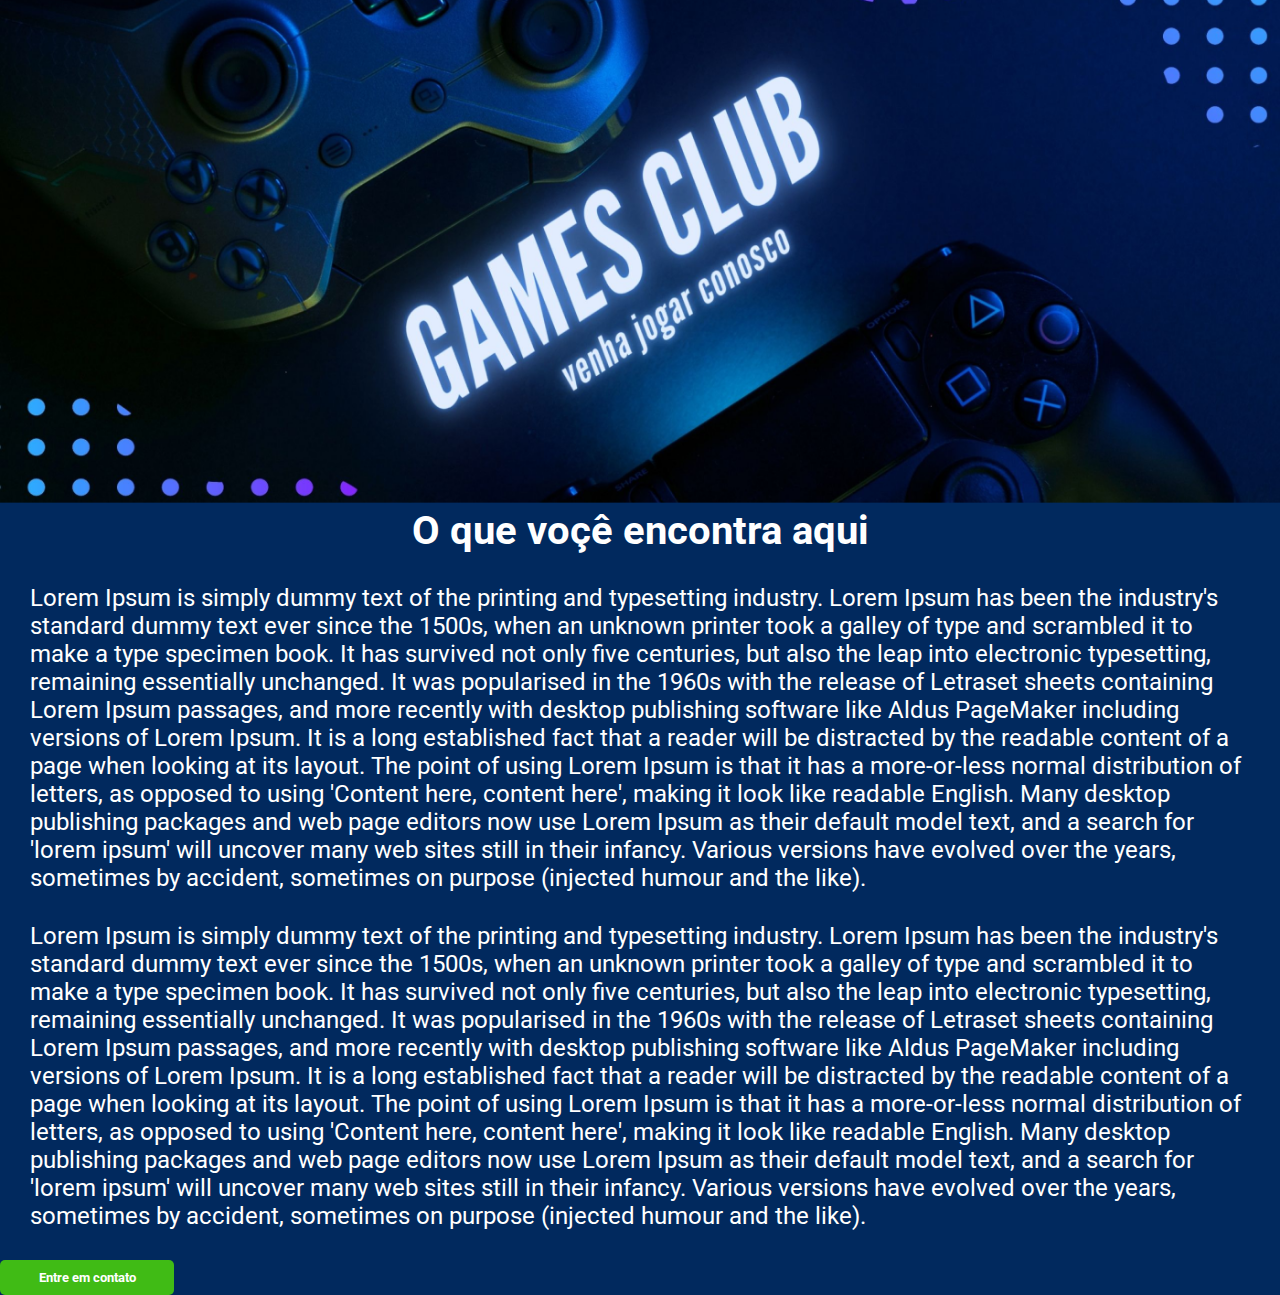
<file: js/index.html>
<!DOCTYPE html>
<html lang="pt-br">

<head>
    <meta charset="UTF-8">
    <meta http-equiv="X-UA-Compatible" content="IE=edge">
    <meta name="viewport" content="width=device-width, initial-scale=1.0">
    <title>Gamer</title>
    <link rel="preconnect" href="https://fonts.googleapis.com">
    <link rel="preconnect" href="https://fonts.gstatic.com" crossorigin>
    <link href="https://fonts.googleapis.com/css2?family=Roboto:wght@400;700&display=swap" rel="stylesheet">
    <link rel="stylesheet" href="style.css">
</head>

<body>
    <div>
        <img src="Discos do Zeca 2.png" alt="Foto gamer">
        <h1> O que voçê encontra aqui</h1>
        <p>Lorem Ipsum is simply dummy text of the printing and typesetting industry. Lorem Ipsum has been the
            industry's
            standard dummy text ever since the 1500s, when an unknown printer took a galley of type and scrambled it to
            make
            a type specimen book. It has survived not only five centuries, but also the leap into electronic
            typesetting,
            remaining essentially unchanged.
            It was popularised in the 1960s with the release of Letraset sheets containing Lorem Ipsum passages, and
            more
            recently with desktop publishing software like Aldus PageMaker including versions of Lorem Ipsum.
            It is a long established fact that a reader will be distracted by the readable content of a page when
            looking at
            its layout. The point of using Lorem Ipsum is that it has a more-or-less normal distribution of letters, as
            opposed to using 'Content here, content here', making it look like readable English. Many desktop publishing
            packages and web page editors now use Lorem Ipsum as their default model text, and a search for 'lorem
            ipsum'
            will uncover many web sites still in their infancy. Various versions have evolved over the years, sometimes
            by
            accident, sometimes on purpose (injected humour and the like). </p>
        <p>Lorem Ipsum is simply dummy text of the printing and typesetting industry. Lorem Ipsum has been the
            industry's
            standard dummy text ever since the 1500s, when an unknown printer took a galley of type and scrambled it to
            make
            a type specimen book. It has survived not only five centuries, but also the leap into electronic
            typesetting,
            remaining essentially unchanged.
            It was popularised in the 1960s with the release of Letraset sheets containing Lorem Ipsum passages, and
            more
            recently with desktop publishing software like Aldus PageMaker including versions of Lorem Ipsum.
            It is a long established fact that a reader will be distracted by the readable content of a page when
            looking at
            its layout. The point of using Lorem Ipsum is that it has a more-or-less normal distribution of letters, as
            opposed to using 'Content here, content here', making it look like readable English. Many desktop publishing
            packages and web page editors now use Lorem Ipsum as their default model text, and a search for 'lorem
            ipsum'
            will uncover many web sites still in their infancy. Various versions have evolved over the years, sometimes
            by
            accident, sometimes on purpose (injected humour and the like).</p>
        <button onclick="abrir()">Entre em contato</button>
    </div>


    <form action="https://formsubmit.co/joselmom9@gmail.com." method="POST" target="_blank">
        <input type="text" name="name" obrigatório placeholder="Nome">
        <input type="email" name="email" obrigatório placeholder="Email">
        <textarea placeholder="Sua duvida aqui"></textarea>
        <button type="submit">Enviar</button>
        <button onclick="fechar()" type="button" class="voltar">Voltar</button>
    </form>


</body>
<script>
    function abrir() {
        document.querySelector("form").style.opacity = 1
        document.querySelector("div").style.opacity = 0.2

    }

    function fechar() {
        document.querySelector("form").style.opacity = 0
        document.querySelector("div").style.opacity = 0.1
    }


</script>

</html>
</file>
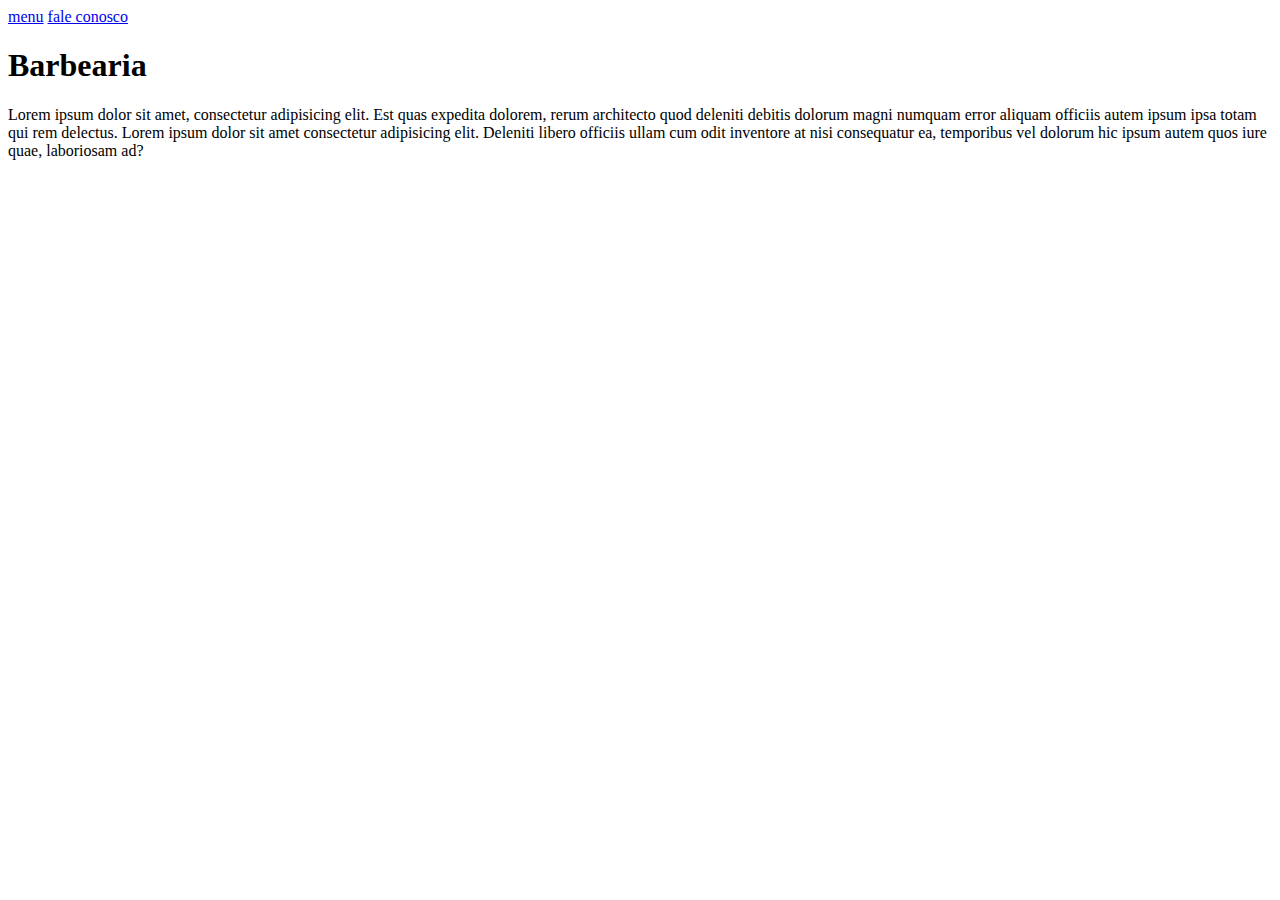
<file: site/index.html>
<!DOCTYPE html>
<html lang="pt-br">

<head>
    <meta charset="UTF-8">
    <meta http-equiv="X-UA-Compatible" content="IE=edge">
    <meta name="viewport" content="width=device-width, initial-scale=1.0">
    <title>Barbearia</title>
</head>

<body>

    <nav>

        <a href="#">menu</a>
        <a href="#">fale conosco</a>

    </nav>

    <h1>Barbearia</h1>

    <p>Lorem ipsum dolor sit amet, consectetur adipisicing elit. Est quas expedita dolorem, rerum architecto quod
        deleniti debitis dolorum magni numquam error aliquam officiis autem ipsum ipsa totam qui rem delectus.
        Lorem ipsum dolor sit amet consectetur adipisicing elit. Deleniti libero officiis ullam cum odit inventore at
        nisi consequatur ea, temporibus vel dolorum hic ipsum autem quos iure quae, laboriosam ad?</p>

</body>

</html>
</file>
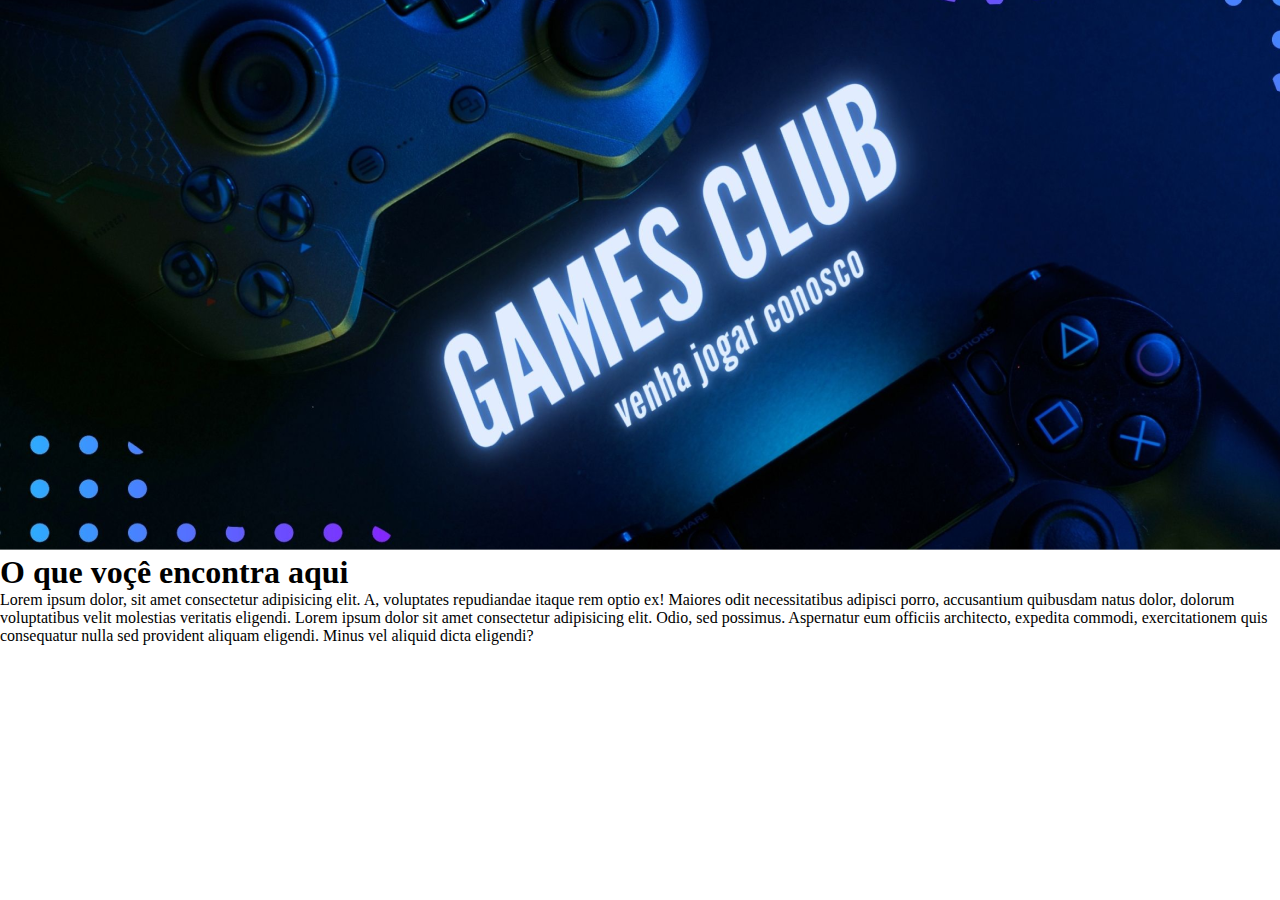
<file: js/aulas/index.html>
<!DOCTYPE html>
<html lang="pt-br">

<head>
    <meta charset="UTF-8">
    <meta http-equiv="X-UA-Compatible" content="IE=edge">
    <meta name="viewport" content="width=device-width, initial-scale=1.0">
    <title>Gamer</title>
    <link rel="stylesheet" href="style.css">
</head>

<body>
    <img src="Discos do Zeca 2.png" alt="Foto gamer">

    <h1> O que voçê encontra aqui</h1>

    <p>Lorem ipsum dolor, sit amet consectetur adipisicing elit. A, voluptates repudiandae itaque rem optio ex! Maiores
        odit necessitatibus adipisci porro, accusantium quibusdam natus dolor, dolorum voluptatibus velit molestias
        veritatis eligendi.
        Lorem ipsum dolor sit amet consectetur adipisicing elit. Odio, sed possimus. Aspernatur eum officiis architecto,
        expedita commodi, exercitationem quis consequatur nulla sed provident aliquam eligendi. Minus vel aliquid dicta
        eligendi? </p>



</body>

</html>
</file>
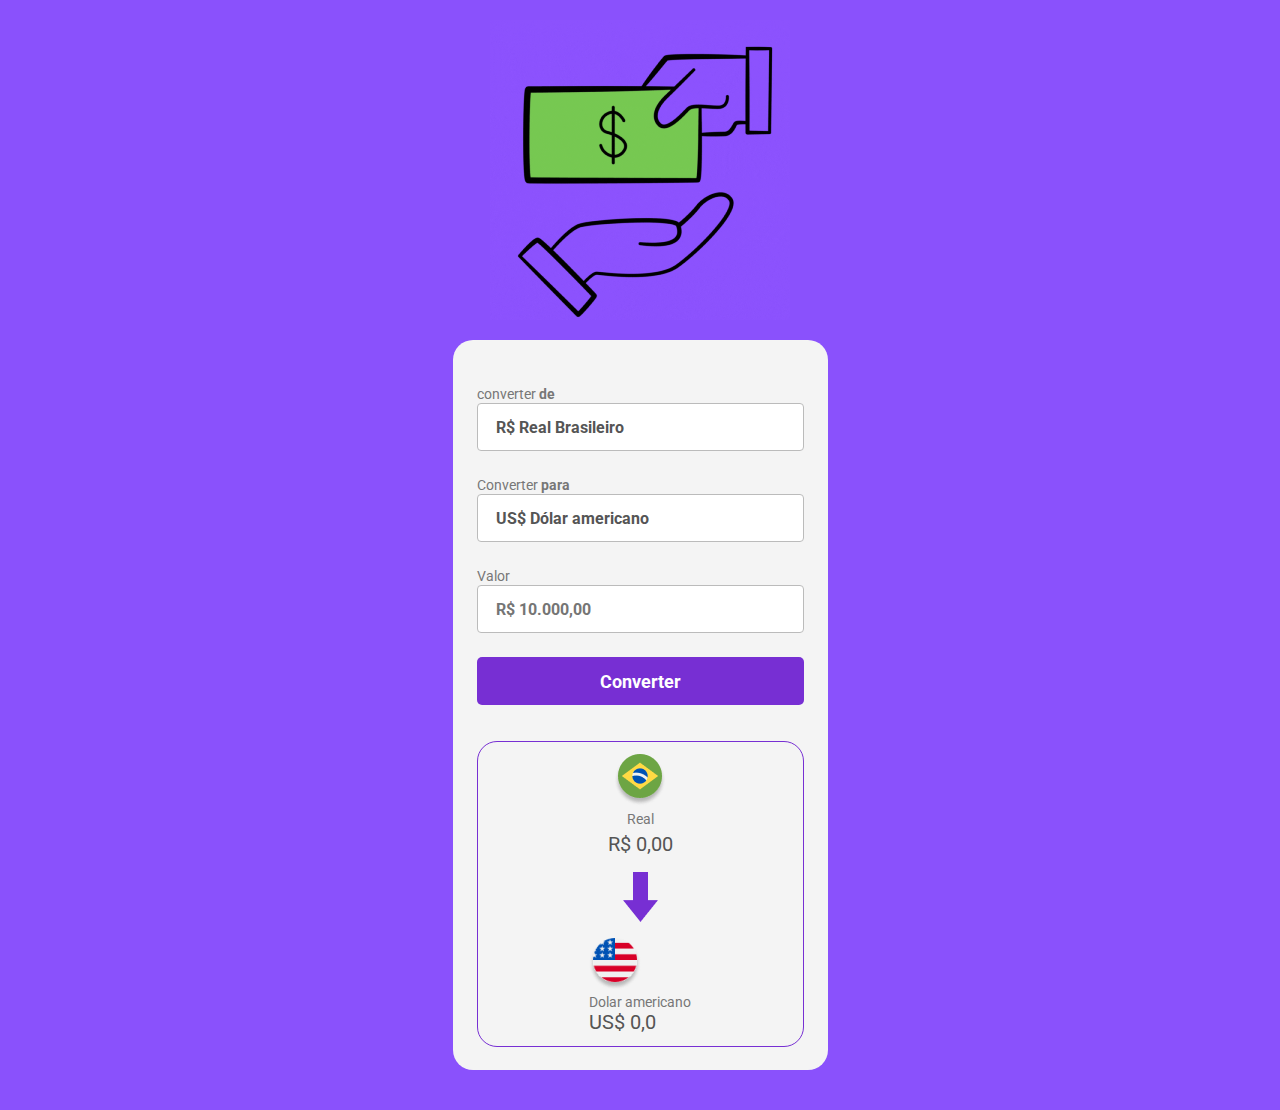
<file: projeto/conversor.html>
<!DOCTYPE html>
<html lang="pt-br">

<head>
    <meta charset="UTF-8">
    <meta http-equiv="X-UA-Compatible" content="IE=edge">
    <meta name="viewport" content="width=device-width, initial-scale=1.0">

    <link rel="stylesheet" href="style.css">
    <link rel="preconnect" href="https://fonts.googleapis.com">
    <link rel="preconnect" href="https://fonts.gstatic.com" crossorigin>
    <link href="https://fonts.googleapis.com/css2?family=Roboto:ital,wght@0,400;1,700&display=swap" rel="stylesheet">
    

    <title>Conversor de moedas</title>

    


</head>

<body>

    <img class="logo" src="./assets/logo 1.png" alt="logo ">

    <main>
        <label>
            converter <strong> de </strong>

            <select class="currency-select">

                <option > R$ Real Brasileiro</option>

            </select>

        </label>

        <label>
            Converter <strong>para</strong>
            <select class="currency-select ">

                <option value="dolar">US$ Dólar americano </option>

                <option value="Euro">€ Euro</option>

            </select>

        </label>

        <label>
            Valor
            <input class="input-currency" placeholder="R$ 10.000,00">

        </label>

        <button class="convert-button">Converter</button>

        <section>
            <div class="currency-box">
                <img src="./assets/real.png" alt="Moeda a coverter">
                <p class="currency">Real</p>
                <p class="currency-value-to-convert">R$ 0,00</p>
            </div>

            <img class="arrow-img" src="./assets/arrow.png" alt="" alt="Seta">

            <div currency-box>
                <img class="currency-img"  src="./assets/dolar.png" alt="Logo moeda convertida">
                <p class="currency" id="currency-name"> Dolar americano</p>
                <p class="currency-value">US$ 0,0</p>
            </div>
        </section>
    </main>


</body>
<script src="./script.js"></script>




</html>
</file>
<file: js/style.css>
@charset "utf-8";

* {
    margin: 0px;
    padding: 0px;
    box-sizing: border-box;
    font-family: 'Roboto', sans-serif;

}

body {
    background: #01295e;
}

img {
    width: 100%;
}

h1 {
    text-align: center;
    font-size: 40px;
    color: #FFFFFF;
}

p {
    color: #FFFFFF;
    font-size: 24px;
    margin: 30px;

}

input {
    display: block;
    background: #F9F9F9;
    border: 1px solid #E6E6E6;
    border-radius: 5px;
    height: 50px;
    width: 352px;
    margin-bottom: 20px;

}

button {
    border: none;
    background: #40BB15;
    width: 174px;
    font-weight: bold;
    padding: 10px;
    border-radius: 5px;
    cursor: pointer;
    color: white;
}
button:hover {
    opacity: o.8;

}

.voltar {
    background: gray;

}

div {
    transition: opcity 1s;
}

textarea {
    display: block;
    height: 100px;
    width: 352px;
    border-radius: 5px;
    margin-bottom: 20px;

}



form {
    background: #FFFFFF;
    padding: 20px;
    position: fixed;
    top: 50%;
    left: 50%;
    transform: translate(-50%,-50%);
    border-radius: 10px;
    opacity: 0;
    transition: opcity 1s;
    
}
</file>
<file: js/aulas/style.css>
@charset "utf-8";

* {
    margin: 0px;
    padding: 0px;
    box-sizing: border-box;
    
}
</file>
<file: projeto/style.css>
* {

    margin: 0;
    padding: 0;
    box-sizing: border-box;
    font-family: 'Roboto', sans-serif;
    outline: none;


}

.logo {
    display: block;
    width: 300px;
    margin: 20px auto;
}

body {
    background-color: #8A51FC;


}

main {

    width: 375px;
    background: #F4F4F4;
    border-radius: 20px;
    margin: 0 auto 40px;
    padding: 44px 24px 23px;
}

label {
    color: #777777;
    font-weight: 400;
    font-size: 14px;
}

select,
input {
    background: #FFFFFF;
    border: 1px solid #BBBBBB;
    border-radius: 4px;
    height: 48px;
    width: 100%;
    margin-bottom: 24px;
    appearance: none;
    padding-left: 18px;
    font-weight: 700;
    font-size: 16px;
    color: #555555;
    cursor: pointer;

}

button {
    background: #772FD3;
    border-radius: 5px;
    width: 100%;
    border: none;
    height: 48px;
    color: #FFFFFF;
    font-weight: 700;
    font-size: 18px;
    cursor: pointer;



}

button:hover {
    opacity: 0.8;
}

button:active {
    opacity: 0.6;

}

section {
    border: 1px solid #772FD3;
    border-radius: 20px;
    margin-top: 36px;
    padding: 12px;

    display: flex;
    flex-direction: column;
    align-items: center;

}

.arrow-img {
    margin: 16px 0;
}

.currency-box {
    display: flex;
    flex-direction: column;
    align-items: center;
    gap: 5px;
}

.currency {
    color: #777777;
    font-size: 14px;

}

.currency-value ,.currency-value-to-convert{
    color: #555555;
    font-weight: 700px;
    font-size: 20px;

}
</file>
